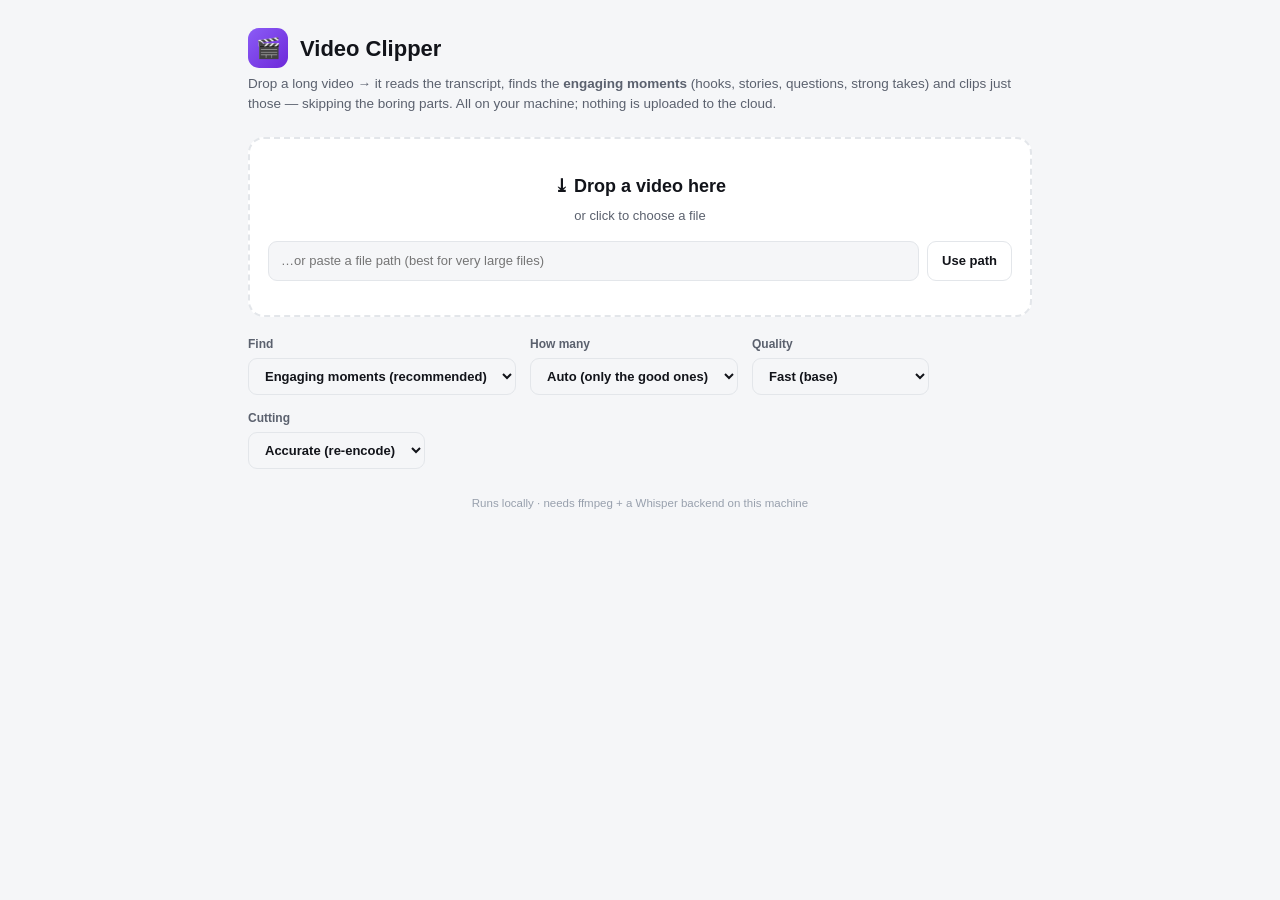
<file: app/video/static/index.html>
<!doctype html>
<html lang="en">
<head>
<meta charset="utf-8"/>
<meta name="viewport" content="width=device-width, initial-scale=1"/>
<title>Video Clipper</title>
<style>
  :root{
    --bg:#0f1115; --card:#171a21; --line:#272b34; --fg:#e8eaed; --muted:#9aa0ac;
    --faint:#6b7280; --accent:#8b5cf6; --accent2:#6d28d9; --ok:#22c55e; --danger:#ef4444;
  }
  @media (prefers-color-scheme: light){
    :root{--bg:#f5f6f8;--card:#fff;--line:#e3e6ea;--fg:#12141a;--muted:#5b616e;--faint:#98a0ad;}
  }
  *{box-sizing:border-box}
  body{margin:0;background:var(--bg);color:var(--fg);font:15px/1.5 -apple-system,BlinkMacSystemFont,"Segoe UI",Roboto,sans-serif}
  .wrap{max-width:820px;margin:0 auto;padding:28px 18px 80px}
  header{display:flex;align-items:center;gap:12px;margin-bottom:6px}
  header .logo{width:40px;height:40px;border-radius:11px;display:grid;place-items:center;background:linear-gradient(135deg,var(--accent),var(--accent2));font-size:20px}
  h1{font-size:22px;margin:0}
  .sub{color:var(--muted);font-size:13.5px;margin:2px 0 22px}
  .dropzone{border:2px dashed var(--line);border-radius:16px;background:var(--card);padding:34px 18px;text-align:center;transition:all .18s;cursor:pointer}
  .dropzone.over{border-color:var(--accent);background:color-mix(in srgb,var(--accent) 10%,var(--card))}
  .dz-big{font-size:18px;font-weight:700}
  .dz-sub{font-size:13px;color:var(--muted);margin-top:6px}
  .row{display:flex;gap:8px;margin-top:16px;flex-wrap:wrap;justify-content:center}
  input,select,button{font:inherit;color:var(--fg)}
  input[type=text],select{padding:9px 12px;border-radius:9px;border:1px solid var(--line);background:var(--bg);font-size:13px}
  .path{flex:1;min-width:220px}
  button{cursor:pointer;border:1px solid var(--line);background:var(--card);border-radius:9px;padding:9px 14px;font-size:13px;font-weight:600}
  button.primary{background:var(--accent);border-color:var(--accent);color:#fff}
  button:disabled{opacity:.5;cursor:default}
  .opts{display:flex;gap:14px;flex-wrap:wrap;margin:18px 0}
  .opts label{display:flex;flex-direction:column;gap:5px;font-size:12px;color:var(--muted);font-weight:600}
  .panel{background:var(--card);border:1px solid var(--line);border-radius:14px;padding:16px;margin:14px 0}
  .pbar{height:9px;border-radius:6px;background:var(--line);overflow:hidden;margin-top:12px}
  .pbar>span{display:block;height:100%;width:0;background:var(--accent);border-radius:6px;transition:width .4s ease}
  .clip{background:var(--card);border:1px solid var(--line);border-radius:14px;padding:14px;margin:12px 0}
  .clip h3{margin:0 0 4px;font-size:15px}
  .clip .score{display:inline-block;font-size:12px;font-weight:700;color:var(--accent);margin-right:7px}
  .clip .meta{font-size:12px;color:var(--muted);margin-bottom:8px}
  .clip .meta .why{color:var(--faint)}
  video{width:100%;max-height:260px;background:#000;border-radius:10px;margin:4px 0 8px}
  .txt{font-size:12px;color:var(--muted);max-height:56px;overflow:hidden}
  .acts{margin-top:8px;display:flex;gap:8px}
  a.btn{text-decoration:none;color:var(--fg);border:1px solid var(--line);background:var(--bg);border-radius:9px;padding:8px 13px;font-size:13px;font-weight:600}
  .note{border-radius:10px;padding:10px 12px;font-size:12.5px;background:color-mix(in srgb,var(--accent) 12%,var(--card));border:1px solid var(--line)}
  .err{color:var(--danger)}
  .foot{color:var(--faint);font-size:11.5px;text-align:center;margin-top:26px}
</style>
</head>
<body>
<div class="wrap">
  <header><div class="logo">🎬</div><div><h1>Video Clipper</h1></div></header>
  <div class="sub">Drop a long video → it reads the transcript, finds the <b>engaging moments</b>
    (hooks, stories, questions, strong takes) and clips just those — skipping the boring parts.
    All on your machine; nothing is uploaded to the cloud.</div>

  <div id="dropzone" class="dropzone">
    <div class="dz-big">⤓ Drop a video here</div>
    <div class="dz-sub">or click to choose a file</div>
    <input type="file" id="file" accept="video/*,audio/*" style="display:none"/>
    <div class="row" onclick="event.stopPropagation()">
      <input type="text" id="path" class="path" placeholder="…or paste a file path (best for very large files)"/>
      <button id="pathgo">Use path</button>
    </div>
  </div>

  <div class="opts">
    <label>Find
      <select id="mode">
        <option value="highlights">Engaging moments (recommended)</option>
        <option value="even">Even 5–7 min chunks</option>
      </select></label>
    <label>How many
      <select id="maxm">
        <option value="">Auto (only the good ones)</option>
        <option value="5">Up to 5</option>
        <option value="10">Up to 10</option>
        <option value="20">Up to 20</option>
      </select></label>
    <label>Quality
      <select id="model">
        <option value="base">Fast (base)</option>
        <option value="small">Better (small)</option>
        <option value="medium">Best (medium · slow)</option>
      </select></label>
    <label>Cutting
      <select id="fast">
        <option value="false">Accurate (re-encode)</option>
        <option value="true">Fast (copy)</option>
      </select></label>
  </div>

  <div id="status"></div>
  <div id="results"></div>
  <div class="foot">Runs locally · needs ffmpeg + a Whisper backend on this machine</div>
</div>

<script>
const $=s=>document.querySelector(s);
const esc=s=>(s||"").replace(/[&<>"]/g,c=>({"&":"&amp;","<":"&lt;",">":"&gt;",'"':"&quot;"}[c]));
// highlights: variable-length moments (max 8 min, aim ~3); even: uniform 5–7 min
const MAXES={highlights:[8,3],even:[7,6]};
let poll=null;

function opts(){const mode=$("#mode").value;const[mx,tg]=MAXES[mode]||MAXES.highlights;
  return{mode,max:mx,target:tg,model:$("#model").value,fast:$("#fast").value,max_moments:$("#maxm").value};}

const dz=$("#dropzone");
dz.onclick=()=>$("#file").click();
$("#file").onchange=e=>{if(e.target.files[0])upload(e.target.files[0]);};
$("#pathgo").onclick=e=>{e.stopPropagation();const p=$("#path").value.trim();if(p)startPath(p);};
["dragover","dragenter"].forEach(ev=>dz.addEventListener(ev,e=>{e.preventDefault();dz.classList.add("over");}));
["dragleave","drop"].forEach(ev=>dz.addEventListener(ev,e=>{e.preventDefault();dz.classList.remove("over");}));
dz.addEventListener("drop",e=>{const f=e.dataTransfer.files[0];if(f)upload(f);});

function setStatus(text,frac){
  $("#status").innerHTML=`<div class="panel"><div>${text}</div>`+
    (frac!=null?`<div class="pbar"><span style="width:${Math.round(frac*100)}%"></span></div>`:"")+`</div>`;
}

function upload(file){
  const o=opts(),fd=new FormData();
  fd.append("file",file);fd.append("mode",o.mode);fd.append("max",o.max);
  fd.append("target",o.target);fd.append("model",o.model);fd.append("fast",o.fast);
  fd.append("max_moments",o.max_moments);
  setStatus(`Uploading “${esc(file.name)}” (${(file.size/1e6).toFixed(0)} MB)…`,0.01);
  $("#results").innerHTML="";
  const xhr=new XMLHttpRequest();xhr.open("POST","/upload");
  xhr.upload.onprogress=e=>{if(e.lengthComputable)setStatus(`Uploading “${esc(file.name)}”…`,0.01+0.14*(e.loaded/e.total));};
  xhr.onload=()=>{try{const r=JSON.parse(xhr.responseText);r.job_id?watch(r.job_id):setStatus("✗ "+(r.error||"failed"));}catch{setStatus("✗ upload failed");}};
  xhr.onerror=()=>setStatus("✗ upload failed (is the app running?)");
  xhr.send(fd);
}

async function startPath(path){
  setStatus("Starting…",0.02);$("#results").innerHTML="";
  const r=await fetch("/jobs",{method:"POST",headers:{"Content-Type":"application/json"},
    body:JSON.stringify({path,...opts()})}).then(r=>r.json());
  r.job_id?watch(r.job_id):setStatus("✗ "+(r.error||"could not start"));
}

function watch(id){
  clearInterval(poll);
  const tick=async()=>{
    const j=await fetch("/jobs/"+id).then(r=>r.json());
    if(j.error){setStatus("✗ "+j.error);clearInterval(poll);return;}
    const est=j.est_clips?` · ~${j.est_clips} clips`:"";
    setStatus(`${esc(j.stage||j.status)}${est}`,j.progress);
    if(["done","plan_only","error"].includes(j.status)){clearInterval(poll);render(j);}
  };
  tick();poll=setInterval(tick,1500);
}

function render(j){
  const el=$("#results");
  if(j.status==="error"){el.innerHTML=`<div class="panel err">✗ ${esc(j.error||"failed")}</div>`;return;}
  const clips=j.clips||[],planOnly=j.status==="plan_only";
  let h="";
  if(planOnly)h+=`<div class="panel note">🛠 ffmpeg isn’t installed, so these are the planned cuts only.
    Install it (<b>brew install ffmpeg</b>) and run again to get the files.</div>`;
  h+=`<div class="panel"><b>${clips.length} clippable moment${clips.length===1?"":"s"}${planOnly?" (planned)":""}</b>
    ${j.out_dir?`<div style="font-size:12px;color:var(--muted);margin-top:4px">Saved to ${esc(j.out_dir)}</div>`:""}</div>`;
  h+=clips.map(c=>{
    const mins=(c.duration/60).toFixed(1);
    const vid=c.file_url?`<video src="${esc(c.file_url)}" controls preload="none"></video>`:"";
    const dl=c.file_url?`<a class="btn" href="${esc(c.file_url)}" download>⤓ Download</a>`:"";
    const err=c.error?`<div class="err" style="font-size:11px">${esc(c.error)}</div>`:"";
    const badge=(c.score!=null)?`<span class="score">🔥 ${(+c.score).toFixed(1)}</span>`:"";
    return `<div class="clip"><h3>${badge}${esc(c.title||("Clip "+(c.index+1)))}</h3>
      <div class="meta">${esc(c.start_hms)} → ${esc(c.end_hms)} · ${mins} min · <span class="why">${esc(c.reason)}</span></div>
      ${vid}${err}<div class="txt">${esc((c.text||"").slice(0,240))}</div>
      <div class="acts">${dl}</div></div>`;
  }).join("");
  el.innerHTML=h;
}
</script>
</body>
</html>
</file>
